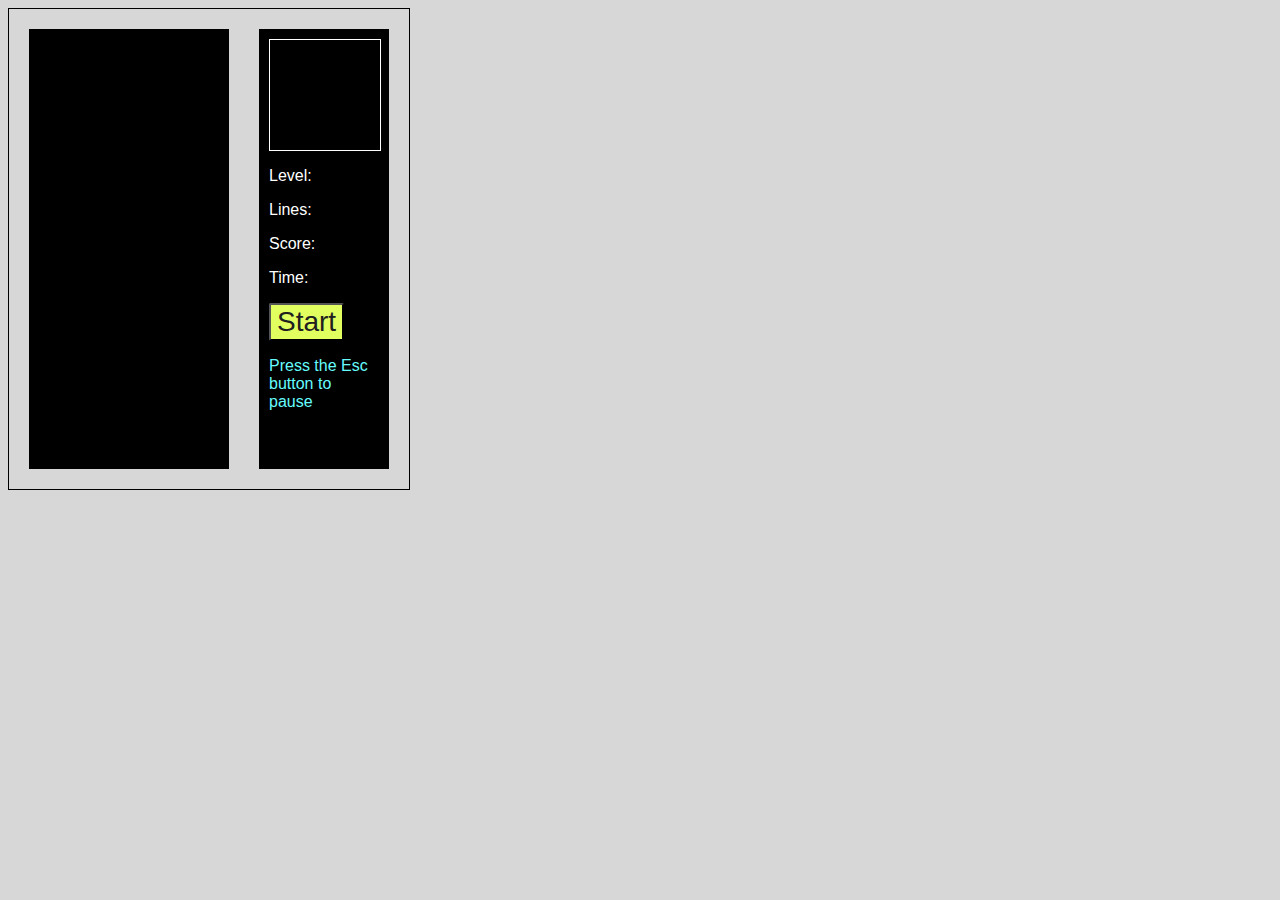
<file: Tetris/index.html>
<!DOCTYPE html>
<html>
  <head>
    <title>TETRIS GAMES WITH JAVASCRIPT</title>
    <link rel="stylesheet" type="text/css" href="style.css" />
  </head>
  <body>
    <div id="tetris">
      <div id="info">
        <div id="next_shape"></div>
        <p id="level">Level: <span></span></p>
        <p id="lines">Lines: <span></span></p>
        <p id="score">Score: <span></span></p>
        <p id="time">Time: <span></span></p>
        <button id="start">Start</button>
        <p class="red">Press the Esc button to pause<span></span></p>
      </div>
      <div id="canvas"></div>
    </div>
    <script type="text/javascript" src="script.js"></script>
  </body>
</html>
</file>
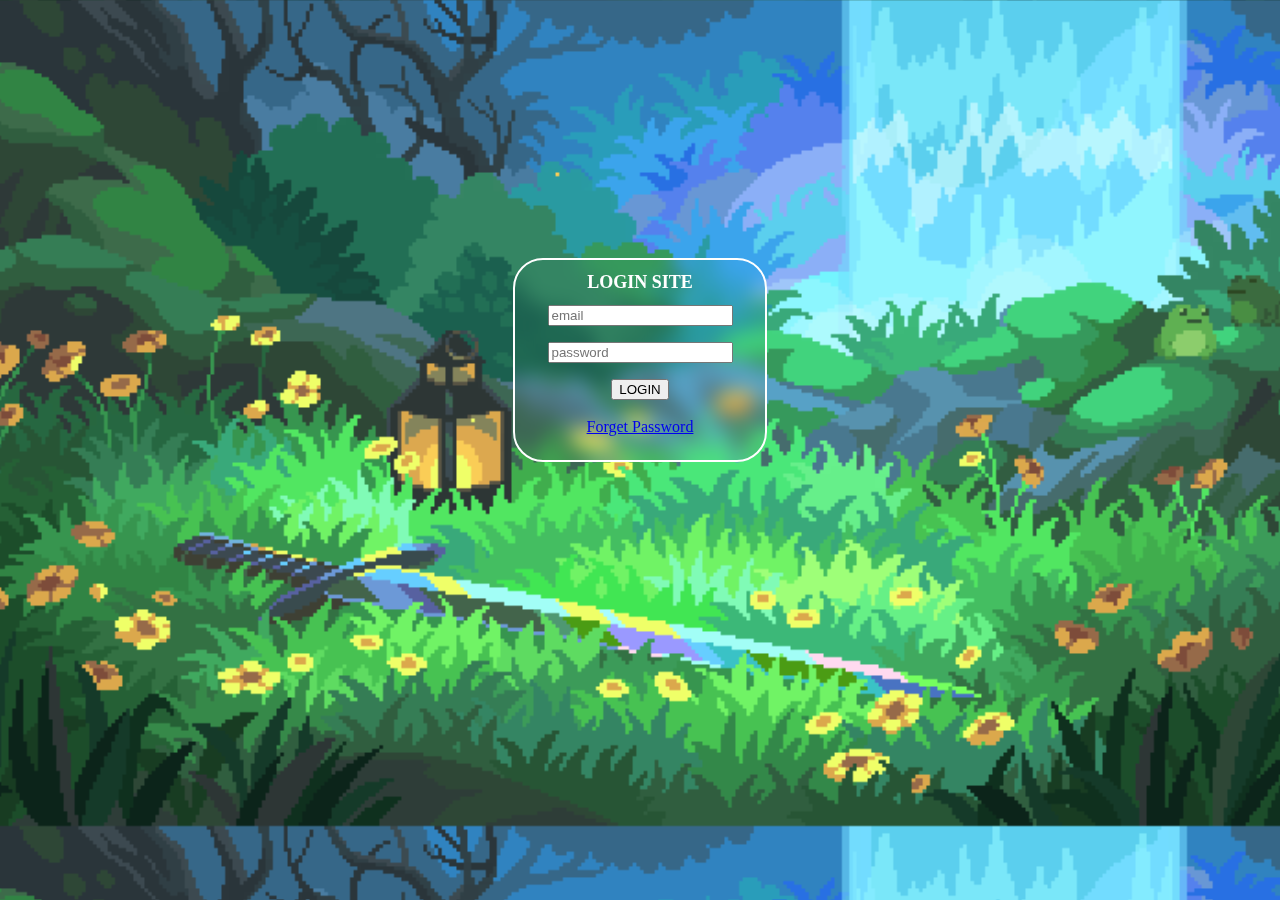
<file: login.html>
<!DOCTYPE html>
<html lang="en">
<head>
    <meta charset="UTF-8">
    <meta name="viewport" content="width=device-width, initial-scale=1.0">
    <title>Document</title>


    <style>
        .css{
            position: absolute;
            top: 40%;
            left: 50%;
            transform: translate(-50%, -50%);
        }

        h1 {
            font-size: large;
        }

        body {
            font-family: Georgia, 'Times New Roman', Times, serif;
            color: rgb(255, 255, 255);
            display: flex;
            justify-content: center;
            align-items: center;
            min-height: 90vh;
            background-image: url(sad.gif) ;
            background-size: cover;
            background-position: center;
            text-align: center;

        }
        .wrapper{
            backdrop-filter: blur(10px);
            width: 250px;
            height: 200px;
            background: transparent;
            color: white;
            border: 2px solid rgba(255, 255, 255, 2);
            border-radius: 30px;

        }

       
    </style>
</head>
<body>
    <div class="css">
        <form action="">
            <div class="wrapper">
                <h1>LOGIN SITE</h1>
                <input type="email" placeholder="email"><br><p></p>
                <input type="password" placeholder="password"><br><p></p>
                <button>LOGIN</button>
                <div class="links">
                    <br>
                    <a href="a">Forget Password</a>
                </div>
            </form>
        </div>
           
</body>
</html>
</file>
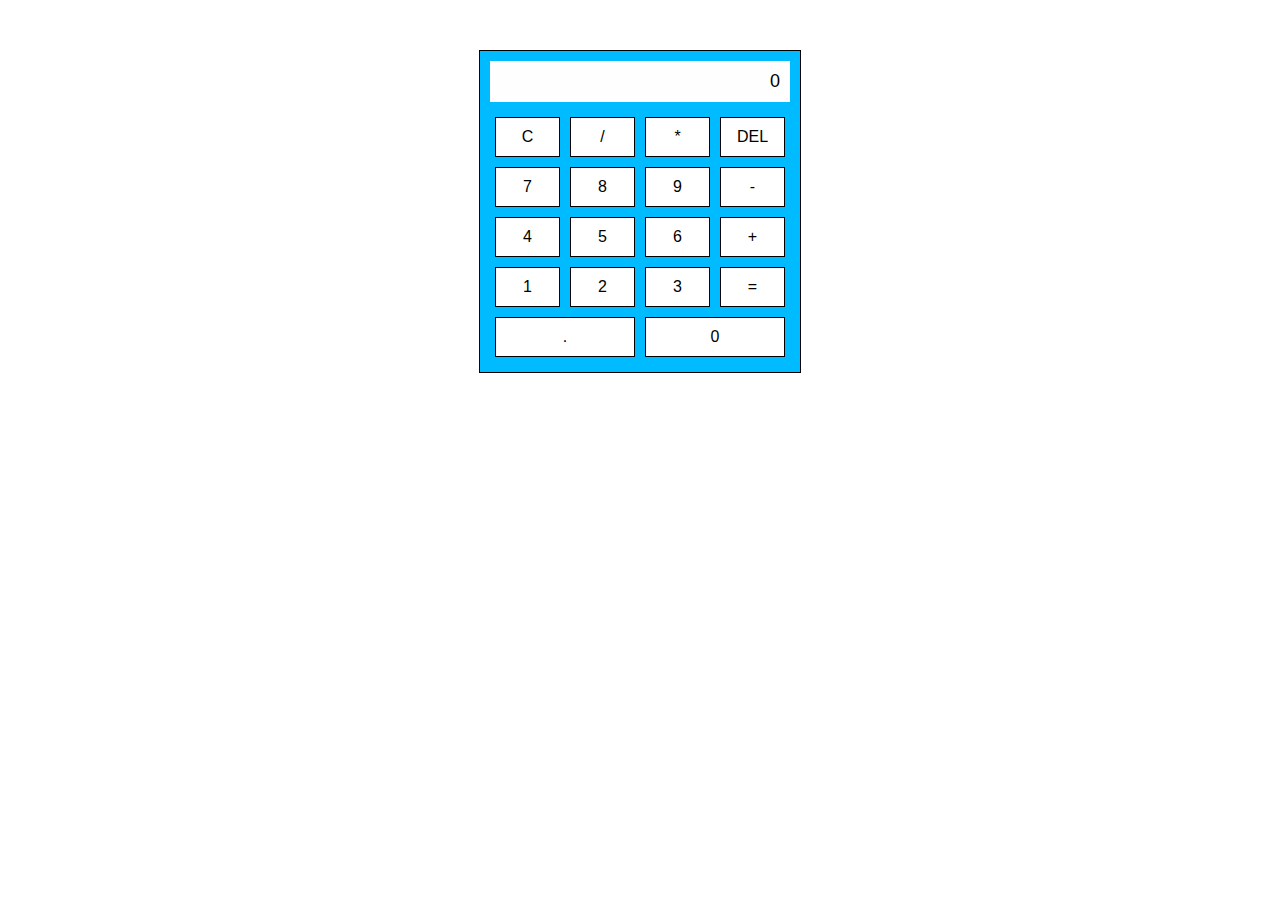
<file: Untitled-2.html>
<!DOCTYPE html>
<html>
<head>
<title>KALKULATOR</title>
<style>
body {
  font-family: sans-serif;
}
.calculator {
  width: 300px;
  margin: 50px auto;
  border: 1px solid #000000;
  padding: 10px;
  background-color: rgb(0, 187, 255);
}
.display {
  background-color: #fffefe;
  padding: 10px;
  text-align: right;
  font-size: 18px;
  margin-bottom: 10px;
}
.button-row {
  display: flex;
}
button {
  flex: 1;
  padding: 10px;
  margin: 5px;
  border: 1px solid #000000;
  background-color: #ffffff;
  font-size: 16px;
  cursor: pointer;
}
button:hover {
  background-color: #ffffff;
}
</style>
</head>
<body>

<div class="calculator">
  <div class="display" id="display">0</div>
  <div class="button-row">
    <button onclick="clearDisplay()">C</button>
    <button onclick="appendOperator('/')">/</button>
    <button onclick="appendOperator('*')">*</button>
    <button onclick="deleteLastChar()">DEL</button>
  </div>
  <div class="button-row">
    <button onclick="appendNumber('7')">7</button>
    <button onclick="appendNumber('8')">8</button>
    <button onclick="appendNumber('9')">9</button>
    <button onclick="appendOperator('-')">-</button>
  </div>
  <div class="button-row">
    <button onclick="appendNumber('4')">4</button>
    <button onclick="appendNumber('5')">5</button>
    <button onclick="appendNumber('6')">6</button>
    <button onclick="appendOperator('+')">+</button>
  </div>
  <div class="button-row">
    <button onclick="appendNumber('1')">1</button>
    <button onclick="appendNumber('2')">2</button>
    <button onclick="appendNumber('3')">3</button>
    <button onclick="calculate()">=</button>
  </div>
  <div class="button-row">
    <button onclick="appendNumber('.')">.</button>
    <button onclick="appendNumber('0')">0</button>
    </div>
</div>

<script>
let display = document.getElementById('display');
let currentInput = '0';

function updateDisplay() {
  display.textContent = currentInput;
}

function appendNumber(num) {
  if (currentInput === '0') {
    currentInput = num;
  } else {
    currentInput += num;
  }
  updateDisplay();
}

function appendOperator(operator) {
  currentInput += operator;
  updateDisplay();
}

function clearDisplay() {
  currentInput = '0';
  updateDisplay();
}

function deleteLastChar() {
  currentInput = currentInput.slice(0, -1);
  if (currentInput === '') {
    currentInput = '0';
  }
  updateDisplay();
}

function calculate() {
  try {
    currentInput = eval(currentInput).toString();
  } catch (error) {
    currentInput = 'Error';
  }
  updateDisplay();
}

updateDisplay();
</script>

</body>
</html>
</file>
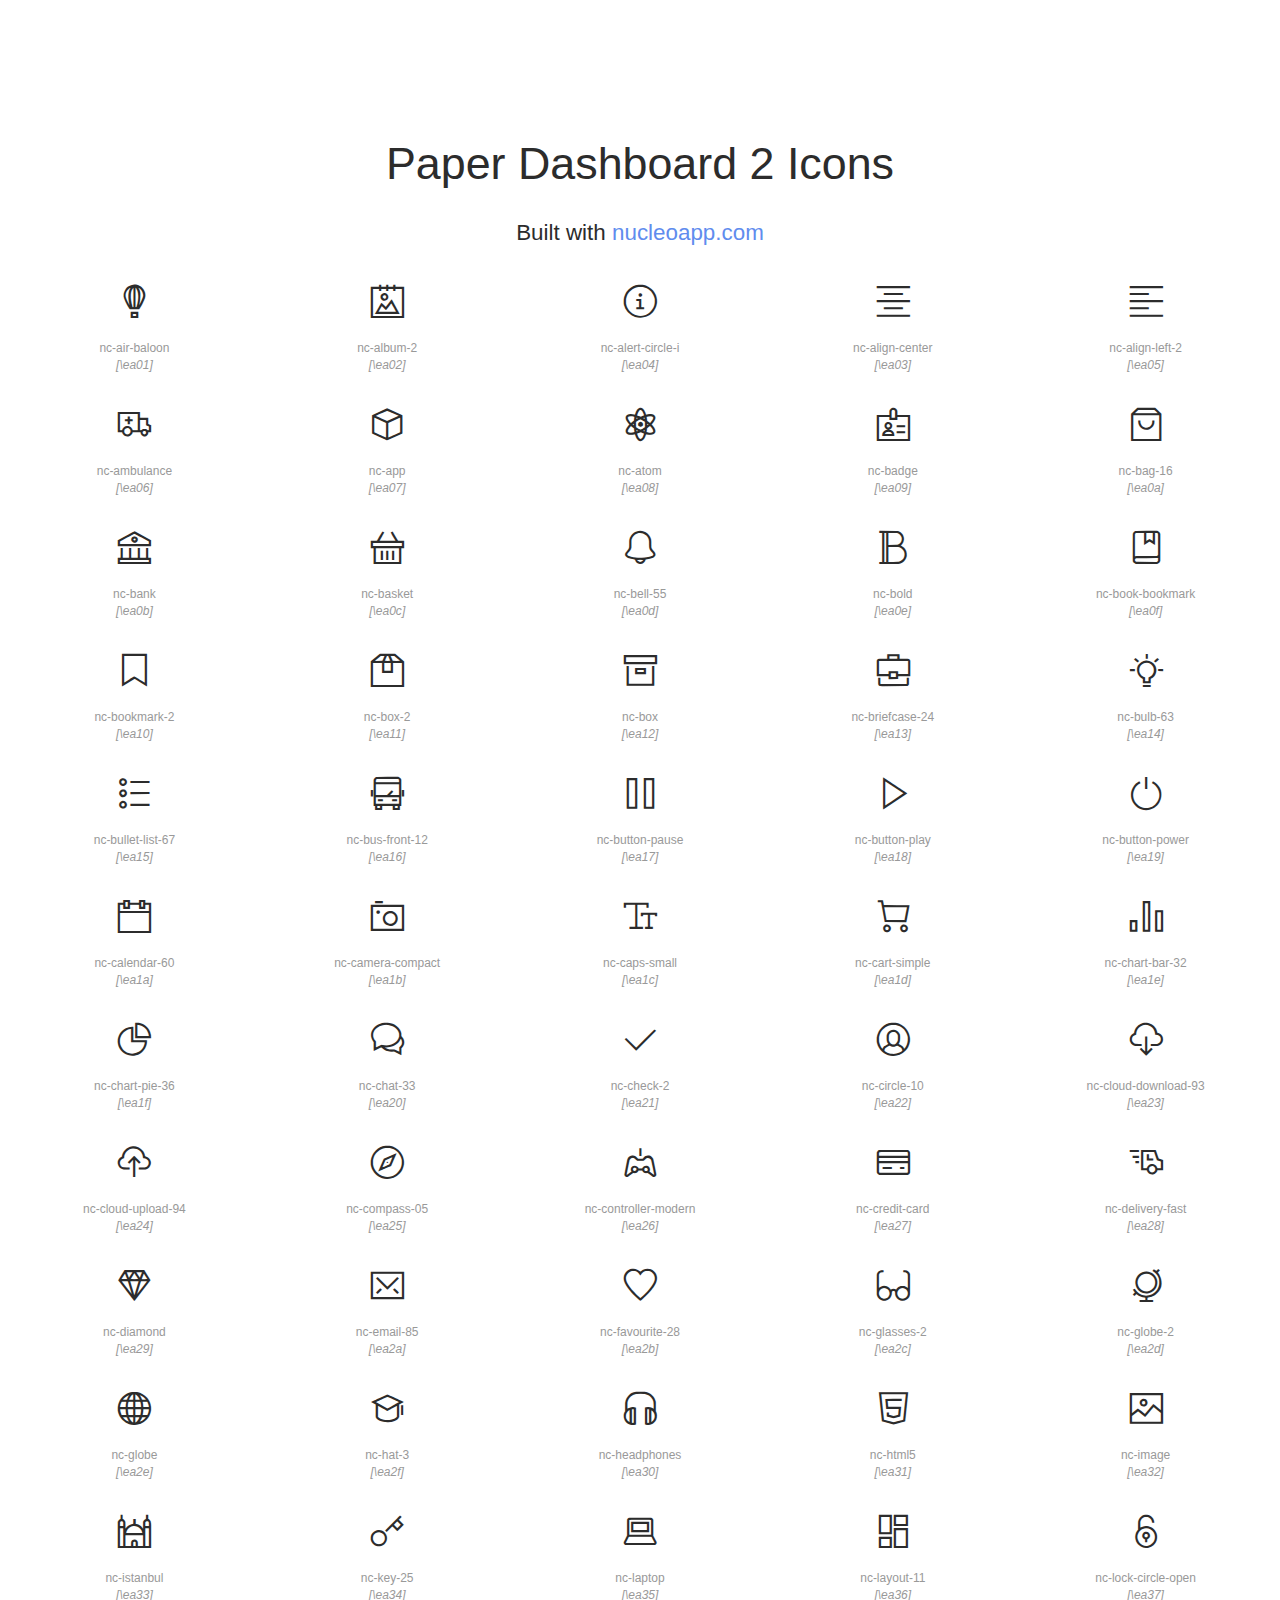
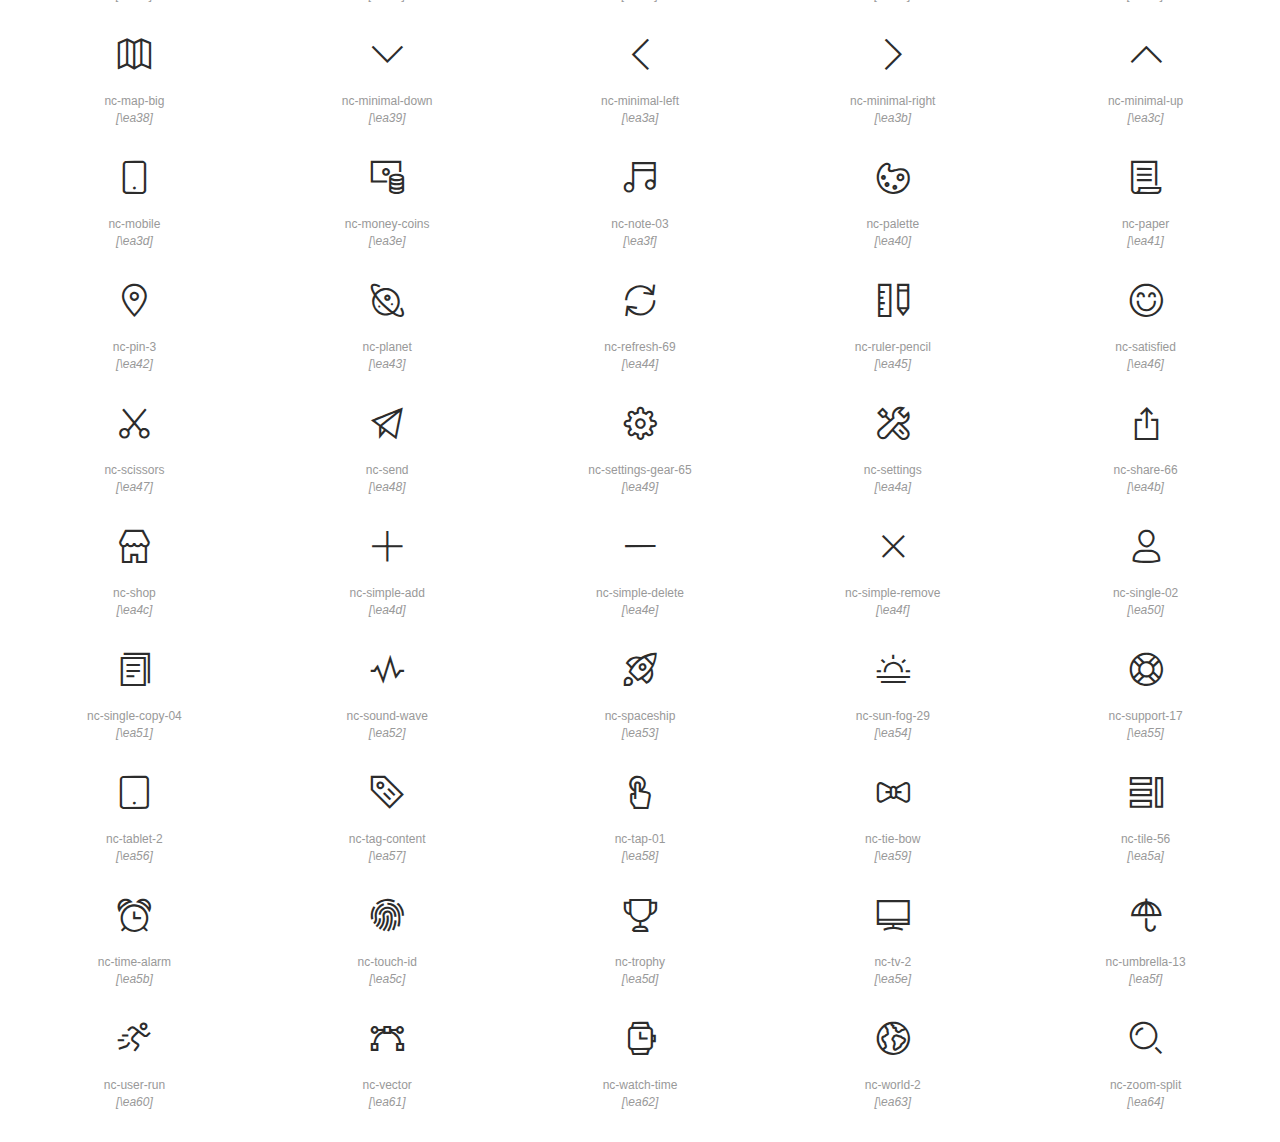
<file: New folder/nucleo-icons.html>
<!doctype html>
<html lang="en">

<head>
  <meta charset="UTF-8">
  <meta name="viewport" content="width=device-width, initial-scale=1">
  <link rel="stylesheet" href="assets/css/paper-dashboard.css">
  <link rel="stylesheet" href="assets/demo/demo.css">
  <link rel="shortcut icon" href="assets/img/favicon.png">
  <title>Nucleo Outline Web Font</title>
  <script src="https://code.jquery.com/jquery-3.2.1.min.js" integrity="sha256-hwg4gsxgFZhOsEEamdOYGBf13FyQuiTwlAQgxVSNgt4=" crossorigin="anonymous"></script>
</head>

<body class="demo-icons">
  <header>
    <h1>Paper Dashboard 2 Icons</h1>
    <p>Built with <a href="https://nucleoapp.com/?ref=1712">nucleoapp.com</a></p>
  </header>
  <div id="icons-wrapper">
    <section>
      <ul>
        <li>
          <i class="nc-icon nc-air-baloon"></i>
          <p>nc-air-baloon</p>
        </li>
        <li>
          <i class="nc-icon nc-album-2"></i>
          <p>nc-album-2</p>
        </li>
        <li>
          <i class="nc-icon nc-alert-circle-i"></i>
          <p>nc-alert-circle-i</p>
        </li>
        <li>
          <i class="nc-icon nc-align-center"></i>
          <p>nc-align-center</p>
        </li>
        <li>
          <i class="nc-icon nc-align-left-2"></i>
          <p>nc-align-left-2</p>
        </li>
        <li>
          <i class="nc-icon nc-ambulance"></i>
          <p>nc-ambulance</p>
        </li>
        <li>
          <i class="nc-icon nc-app"></i>
          <p>nc-app</p>
        </li>
        <li>
          <i class="nc-icon nc-atom"></i>
          <p>nc-atom</p>
        </li>
        <li>
          <i class="nc-icon nc-badge"></i>
          <p>nc-badge</p>
        </li>
        <li>
          <i class="nc-icon nc-bag-16"></i>
          <p>nc-bag-16</p>
        </li>
        <li>
          <i class="nc-icon nc-bank"></i>
          <p>nc-bank</p>
        </li>
        <li>
          <i class="nc-icon nc-basket"></i>
          <p>nc-basket</p>
        </li>
        <li>
          <i class="nc-icon nc-bell-55"></i>
          <p>nc-bell-55</p>
        </li>
        <li>
          <i class="nc-icon nc-bold"></i>
          <p>nc-bold</p>
        </li>
        <li>
          <i class="nc-icon nc-book-bookmark"></i>
          <p>nc-book-bookmark</p>
        </li>
        <li>
          <i class="nc-icon nc-bookmark-2"></i>
          <p>nc-bookmark-2</p>
        </li>
        <li>
          <i class="nc-icon nc-box-2"></i>
          <p>nc-box-2</p>
        </li>
        <li>
          <i class="nc-icon nc-box"></i>
          <p>nc-box</p>
        </li>
        <li>
          <i class="nc-icon nc-briefcase-24"></i>
          <p>nc-briefcase-24</p>
        </li>
        <li>
          <i class="nc-icon nc-bulb-63"></i>
          <p>nc-bulb-63</p>
        </li>
        <li>
          <i class="nc-icon nc-bullet-list-67"></i>
          <p>nc-bullet-list-67</p>
        </li>
        <li>
          <i class="nc-icon nc-bus-front-12"></i>
          <p>nc-bus-front-12</p>
        </li>
        <li>
          <i class="nc-icon nc-button-pause"></i>
          <p>nc-button-pause</p>
        </li>
        <li>
          <i class="nc-icon nc-button-play"></i>
          <p>nc-button-play</p>
        </li>
        <li>
          <i class="nc-icon nc-button-power"></i>
          <p>nc-button-power</p>
        </li>
        <li>
          <i class="nc-icon nc-calendar-60"></i>
          <p>nc-calendar-60</p>
        </li>
        <li>
          <i class="nc-icon nc-camera-compact"></i>
          <p>nc-camera-compact</p>
        </li>
        <li>
          <i class="nc-icon nc-caps-small"></i>
          <p>nc-caps-small</p>
        </li>
        <li>
          <i class="nc-icon nc-cart-simple"></i>
          <p>nc-cart-simple</p>
        </li>
        <li>
          <i class="nc-icon nc-chart-bar-32"></i>
          <p>nc-chart-bar-32</p>
        </li>
        <li>
          <i class="nc-icon nc-chart-pie-36"></i>
          <p>nc-chart-pie-36</p>
        </li>
        <li>
          <i class="nc-icon nc-chat-33"></i>
          <p>nc-chat-33</p>
        </li>
        <li>
          <i class="nc-icon nc-check-2"></i>
          <p>nc-check-2</p>
        </li>
        <li>
          <i class="nc-icon nc-circle-10"></i>
          <p>nc-circle-10</p>
        </li>
        <li>
          <i class="nc-icon nc-cloud-download-93"></i>
          <p>nc-cloud-download-93</p>
        </li>
        <li>
          <i class="nc-icon nc-cloud-upload-94"></i>
          <p>nc-cloud-upload-94</p>
        </li>
        <li>
          <i class="nc-icon nc-compass-05"></i>
          <p>nc-compass-05</p>
        </li>
        <li>
          <i class="nc-icon nc-controller-modern"></i>
          <p>nc-controller-modern</p>
        </li>
        <li>
          <i class="nc-icon nc-credit-card"></i>
          <p>nc-credit-card</p>
        </li>
        <li>
          <i class="nc-icon nc-delivery-fast"></i>
          <p>nc-delivery-fast</p>
        </li>
        <li>
          <i class="nc-icon nc-diamond"></i>
          <p>nc-diamond</p>
        </li>
        <li>
          <i class="nc-icon nc-email-85"></i>
          <p>nc-email-85</p>
        </li>
        <li>
          <i class="nc-icon nc-favourite-28"></i>
          <p>nc-favourite-28</p>
        </li>
        <li>
          <i class="nc-icon nc-glasses-2"></i>
          <p>nc-glasses-2</p>
        </li>
        <li>
          <i class="nc-icon nc-globe-2"></i>
          <p>nc-globe-2</p>
        </li>
        <li>
          <i class="nc-icon nc-globe"></i>
          <p>nc-globe</p>
        </li>
        <li>
          <i class="nc-icon nc-hat-3"></i>
          <p>nc-hat-3</p>
        </li>
        <li>
          <i class="nc-icon nc-headphones"></i>
          <p>nc-headphones</p>
        </li>
        <li>
          <i class="nc-icon nc-html5"></i>
          <p>nc-html5</p>
        </li>
        <li>
          <i class="nc-icon nc-image"></i>
          <p>nc-image</p>
        </li>
        <li>
          <i class="nc-icon nc-istanbul"></i>
          <p>nc-istanbul</p>
        </li>
        <li>
          <i class="nc-icon nc-key-25"></i>
          <p>nc-key-25</p>
        </li>
        <li>
          <i class="nc-icon nc-laptop"></i>
          <p>nc-laptop</p>
        </li>
        <li>
          <i class="nc-icon nc-layout-11"></i>
          <p>nc-layout-11</p>
        </li>
        <li>
          <i class="nc-icon nc-lock-circle-open"></i>
          <p>nc-lock-circle-open</p>
        </li>
        <li>
          <i class="nc-icon nc-map-big"></i>
          <p>nc-map-big</p>
        </li>
        <li>
          <i class="nc-icon nc-minimal-down"></i>
          <p>nc-minimal-down</p>
        </li>
        <li>
          <i class="nc-icon nc-minimal-left"></i>
          <p>nc-minimal-left</p>
        </li>
        <li>
          <i class="nc-icon nc-minimal-right"></i>
          <p>nc-minimal-right</p>
        </li>
        <li>
          <i class="nc-icon nc-minimal-up"></i>
          <p>nc-minimal-up</p>
        </li>
        <li>
          <i class="nc-icon nc-mobile"></i>
          <p>nc-mobile</p>
        </li>
        <li>
          <i class="nc-icon nc-money-coins"></i>
          <p>nc-money-coins</p>
        </li>
        <li>
          <i class="nc-icon nc-note-03"></i>
          <p>nc-note-03</p>
        </li>
        <li>
          <i class="nc-icon nc-palette"></i>
          <p>nc-palette</p>
        </li>
        <li>
          <i class="nc-icon nc-paper"></i>
          <p>nc-paper</p>
        </li>
        <li>
          <i class="nc-icon nc-pin-3"></i>
          <p>nc-pin-3</p>
        </li>
        <li>
          <i class="nc-icon nc-planet"></i>
          <p>nc-planet</p>
        </li>
        <li>
          <i class="nc-icon nc-refresh-69"></i>
          <p>nc-refresh-69</p>
        </li>
        <li>
          <i class="nc-icon nc-ruler-pencil"></i>
          <p>nc-ruler-pencil</p>
        </li>
        <li>
          <i class="nc-icon nc-satisfied"></i>
          <p>nc-satisfied</p>
        </li>
        <li>
          <i class="nc-icon nc-scissors"></i>
          <p>nc-scissors</p>
        </li>
        <li>
          <i class="nc-icon nc-send"></i>
          <p>nc-send</p>
        </li>
        <li>
          <i class="nc-icon nc-settings-gear-65"></i>
          <p>nc-settings-gear-65</p>
        </li>
        <li>
          <i class="nc-icon nc-settings"></i>
          <p>nc-settings</p>
        </li>
        <li>
          <i class="nc-icon nc-share-66"></i>
          <p>nc-share-66</p>
        </li>
        <li>
          <i class="nc-icon nc-shop"></i>
          <p>nc-shop</p>
        </li>
        <li>
          <i class="nc-icon nc-simple-add"></i>
          <p>nc-simple-add</p>
        </li>
        <li>
          <i class="nc-icon nc-simple-delete"></i>
          <p>nc-simple-delete</p>
        </li>
        <li>
          <i class="nc-icon nc-simple-remove"></i>
          <p>nc-simple-remove</p>
        </li>
        <li>
          <i class="nc-icon nc-single-02"></i>
          <p>nc-single-02</p>
        </li>
        <li>
          <i class="nc-icon nc-single-copy-04"></i>
          <p>nc-single-copy-04</p>
        </li>
        <li>
          <i class="nc-icon nc-sound-wave"></i>
          <p>nc-sound-wave</p>
        </li>
        <li>
          <i class="nc-icon nc-spaceship"></i>
          <p>nc-spaceship</p>
        </li>
        <li>
          <i class="nc-icon nc-sun-fog-29"></i>
          <p>nc-sun-fog-29</p>
        </li>
        <li>
          <i class="nc-icon nc-support-17"></i>
          <p>nc-support-17</p>
        </li>
        <li>
          <i class="nc-icon nc-tablet-2"></i>
          <p>nc-tablet-2</p>
        </li>
        <li>
          <i class="nc-icon nc-tag-content"></i>
          <p>nc-tag-content</p>
        </li>
        <li>
          <i class="nc-icon nc-tap-01"></i>
          <p>nc-tap-01</p>
        </li>
        <li>
          <i class="nc-icon nc-tie-bow"></i>
          <p>nc-tie-bow</p>
        </li>
        <li>
          <i class="nc-icon nc-tile-56"></i>
          <p>nc-tile-56</p>
        </li>
        <li>
          <i class="nc-icon nc-time-alarm"></i>
          <p>nc-time-alarm</p>
        </li>
        <li>
          <i class="nc-icon nc-touch-id"></i>
          <p>nc-touch-id</p>
        </li>
        <li>
          <i class="nc-icon nc-trophy"></i>
          <p>nc-trophy</p>
        </li>
        <li>
          <i class="nc-icon nc-tv-2"></i>
          <p>nc-tv-2</p>
        </li>
        <li>
          <i class="nc-icon nc-umbrella-13"></i>
          <p>nc-umbrella-13</p>
        </li>
        <li>
          <i class="nc-icon nc-user-run"></i>
          <p>nc-user-run</p>
        </li>
        <li>
          <i class="nc-icon nc-vector"></i>
          <p>nc-vector</p>
        </li>
        <li>
          <i class="nc-icon nc-watch-time"></i>
          <p>nc-watch-time</p>
        </li>
        <li>
          <i class="nc-icon nc-world-2"></i>
          <p>nc-world-2</p>
        </li>
        <li>
          <i class="nc-icon nc-zoom-split"></i>
          <p>nc-zoom-split</p>
        </li>
        <!-- list of icons here with the proper class-->
      </ul>
    </section>
  </div>
  <script>
    function SelectText(element) {
      var doc = document,
        text = element,
        range, selection;
      if (doc.body.createTextRange) {
        range = document.body.createTextRange();
        range.moveToElementText(text);
        range.select();
      } else if (window.getSelection) {
        selection = window.getSelection();
        range = document.createRange();
        range.selectNodeContents(text);
        selection.removeAllRanges();
        selection.addRange(range);
      }
    }
    window.onload = function() {
      var iconsWrapper = document.getElementById('icons-wrapper'),
        listItems = iconsWrapper.getElementsByTagName('li');
      for (var i = 0; i < listItems.length; i++) {
        listItems[i].onclick = function fun(event) {
          var selectedTagName = event.target.tagName.toLowerCase();
          if (selectedTagName == 'p' || selectedTagName == 'em') {
            SelectText(event.target);
          } else if (selectedTagName == 'input') {
            event.target.setSelectionRange(0, event.target.value.length);
          }
        }

        var beforeContentChar = window.getComputedStyle(listItems[i].getElementsByTagName('i')[0], '::before').getPropertyValue('content').replace(/'/g, "").replace(/"/g, ""),
          beforeContent = beforeContentChar.charCodeAt(0).toString(16);
        var beforeContentElement = document.createElement("em");
        beforeContentElement.textContent = "\\" + beforeContent;
        listItems[i].appendChild(beforeContentElement);

        //create input element to copy/paste chart
        var charCharac = document.createElement('input');
        charCharac.setAttribute('type', 'text');
        charCharac.setAttribute('maxlength', '1');
        charCharac.setAttribute('readonly', 'true');
        charCharac.setAttribute('value', beforeContentChar);
        listItems[i].appendChild(charCharac);
      }
    }
  </script>
</body>

</html>
</file>
<file: Tetris/style.css>
body {
    overflow: hidden;
    background: #d7d7d7;
    font-family: Impact, Haettenschweiler, 'Arial Narrow Bold', sans-serif;
  }
  #tetris {
    width: 360px;
    border: 1px solid black;
    padding: 20px;
  }
  #canvas {
    width: 200px;
    height: 440px;
    background-color: #000;
    position: relative;
    color: #fff;
  }
  #canvas h1 {
    margin: 0;
    padding: 0;
    text-align: center;
    font-size: 30px;
    padding-top: 200px;
  }
  .piece {
    border: 1px solid white;
    position: absolute;
  }
  
  #start{
    animation: blink .7s steps(2, start) infinite;
    background: #E1FF5F;
    border-radius: 2px;
    color: #202020;
    cursor: pointer;
    font-size: 28px;
  }
  
  @keyframes blink {
    to {
      outline: #E1FF5F solid 1px;
    }
  }
  
  .red{
    color: #66fcff;
  }
  
  .square {
    position: absolute;
    width: 19px;
    height: 19px;
    border: 1px solid white;
  }
  .type0 {
    background-color: #a000f0;
  }
  .type1 {
    background-color: #00f0f0;
  }
  .type2 {
    background-color: #f0a000;
  }
  .type3 {
    background-color: #0000f0;
  }
  .type4 {
    background-color: #00f000;
  }
  .type5 {
    background-color: #f00000;
  }
  .type6 {
    background-color: #f0f000;
  }
  #next_shape {
    position: relative;
    background-color: #000;
    border: 1px solid white;
    width: 110px;
    height: 110px;
  }
  #info {
    background-color: #000;
    color: #fff;
    float: right;
    width: 110px;
    height: 420px;
    padding: 10px;
  }
</file>
<file: New folder/assets/demo/demo.css>
.tim-row {
  margin-bottom: 20px;
}

.tim-white-buttons {
  background-color: #777777;
}

.typography-line {
  padding-left: 25%;
  margin-bottom: 35px;
  position: relative;
  display: block;
  width: 100%;
}

.typography-line span {
  bottom: 10px;
  color: #c0c1c2;
  display: block;
  font-weight: 400;
  font-size: 13px;
  line-height: 13px;
  left: 0;
  position: absolute;
  width: 260px;
  text-transform: none;
}

.tim-row {
  padding-top: 60px;
}

.tim-row h3 {
  margin-top: 0;
}

.offline-doc .page-header {
  display: flex;
  align-items: center;
}

.offline-doc .footer {
  position: absolute;
  width: 100%;
  background: transparent;
  bottom: 0;
  color: #fff;
  z-index: 1;
}

@media all and (min-width: 992px) {
  .sidebar .nav>li.active-pro {
    position: absolute;
    width: 100%;
    bottom: 10px;
  }
}

.card.card-upgrade .card-category {
  max-width: 530px;
  margin: 0 auto;
}

/* Nucleo Style */

.demo-iconshtml {
  font-size: 62.5%;
}

.demo-icons body {
  font-size: 1.6rem;
  font-family: sans-serif;
  color: #333333;
  background: white;
}

.demo-icons a {
  color: #608CEE;
  text-decoration: none;
}

.demo-icons header {
  text-align: center;
  padding: 100px 0 0;
}

.demo-icons header h1 {
  font-size: 2.8rem;
}

.demo-icons header p {
  font-size: 1.4rem;
  margin-top: 1em;
}

.demo-icons header a:hover {
  text-decoration: underline;
}

.demo-icons .nc-icon {
  font-size: 34px;
}

.demo-icons section h2 {
  border-bottom: 1px solid #e2e2e2;
  padding: 0 0 1em .2em;
  margin-bottom: 1em;
}

.demo-icons ul {
  padding-left: 0;
}

.demo-icons ul::after {
  clear: both;
  content: "";
  display: table;
}

.demo-icons ul li {
  width: 20%;
  float: left;
  padding: 16px 0;
  text-align: center;
  border-radius: .25em;
  -webkit-transition: background 0.2s;
  -moz-transition: background 0.2s;
  transition: background 0.2s;
  -webkit-user-select: none;
  -moz-user-select: none;
  -ms-user-select: none;
  user-select: none;
  overflow: hidden;
}

.demo-icons ul li:hover {
  background: #f4f4f4;
}

.demo-icons ul p,
.demo-icons ul em,
.demo-icons ul input {
  display: inline-block;
  font-size: 1rem;
  color: #999999;
  -webkit-user-select: auto;
  -moz-user-select: auto;
  -ms-user-select: auto;
  user-select: auto;
  white-space: nowrap;
  width: 100%;
  overflow: hidden;
  text-overflow: ellipsis;
  cursor: pointer;
}

.demo-icons ul p {
  padding: 20px 0 0;
  font-size: 12px;
  margin: 0;
}

.demo-icons ul p::selection,
.demo-icons ul em::selection {
  background: #608CEE;
  color: #efefef;
}

.demo-icons ul em {
  font-size: 12px;
}

.demo-icons ul em::before {
  content: '[';
}

.demo-icons ul em::after {
  content: ']';
}

.demo-icons ul input {
  text-align: center;
  background: transparent;
  border: none;
  box-shadow: none;
  outline: none;
  display: none;
}
</file>
